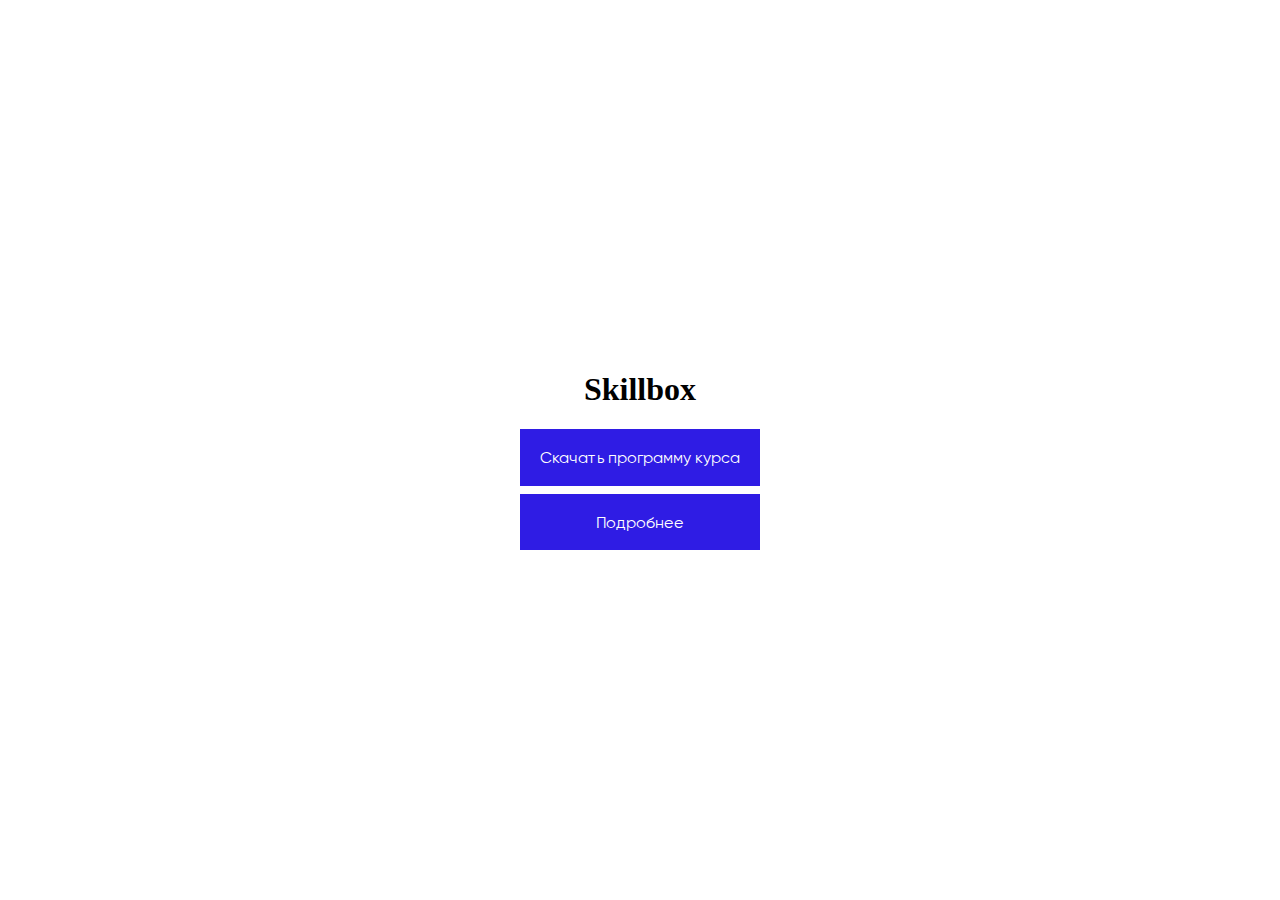
<file: index.html>
<!DOCTYPE html>
<html lang="en">

<head>
    <meta charset="UTF-8">
    <meta http-equiv="X-UA-Compatible" content="IE=edge">
    <meta name="viewport" content="width=device-width, initial-scale=1.0">
    <title>Main Page</title>
    <link rel="stylesheet" href="style.css">
</head>

<body>
    <div class="main-content">
        <div class="skillbox">
            <h1><a href="https://skillbox.ru/" target="_blank">Skillbox</a></h1>
        </div>
        <div class="download">
            <p><a href="HTML.docx">Скачать программу курса</a></p>
        </div>
        <div class="more">
            <p><a href="program.html">Подробнее</a></p>
        </div>
    </div>

    
</body>

</html>
</file>
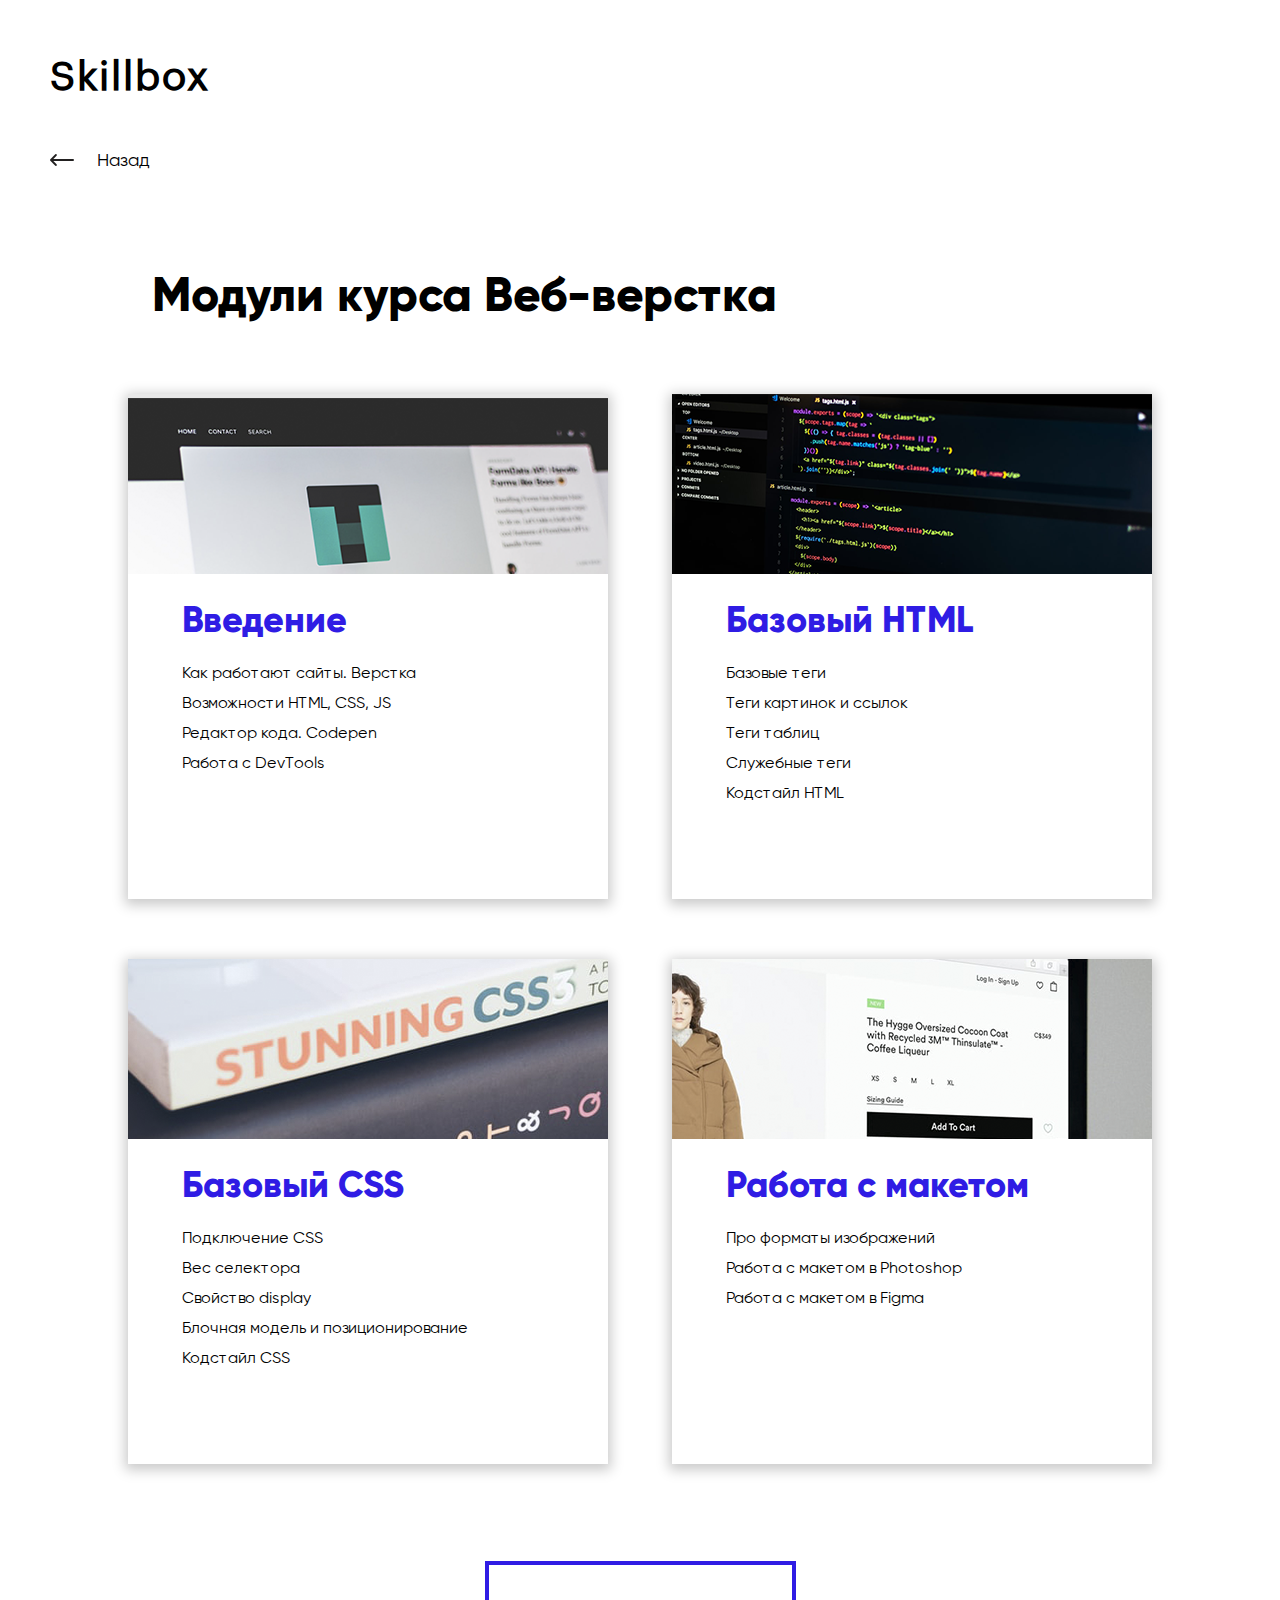
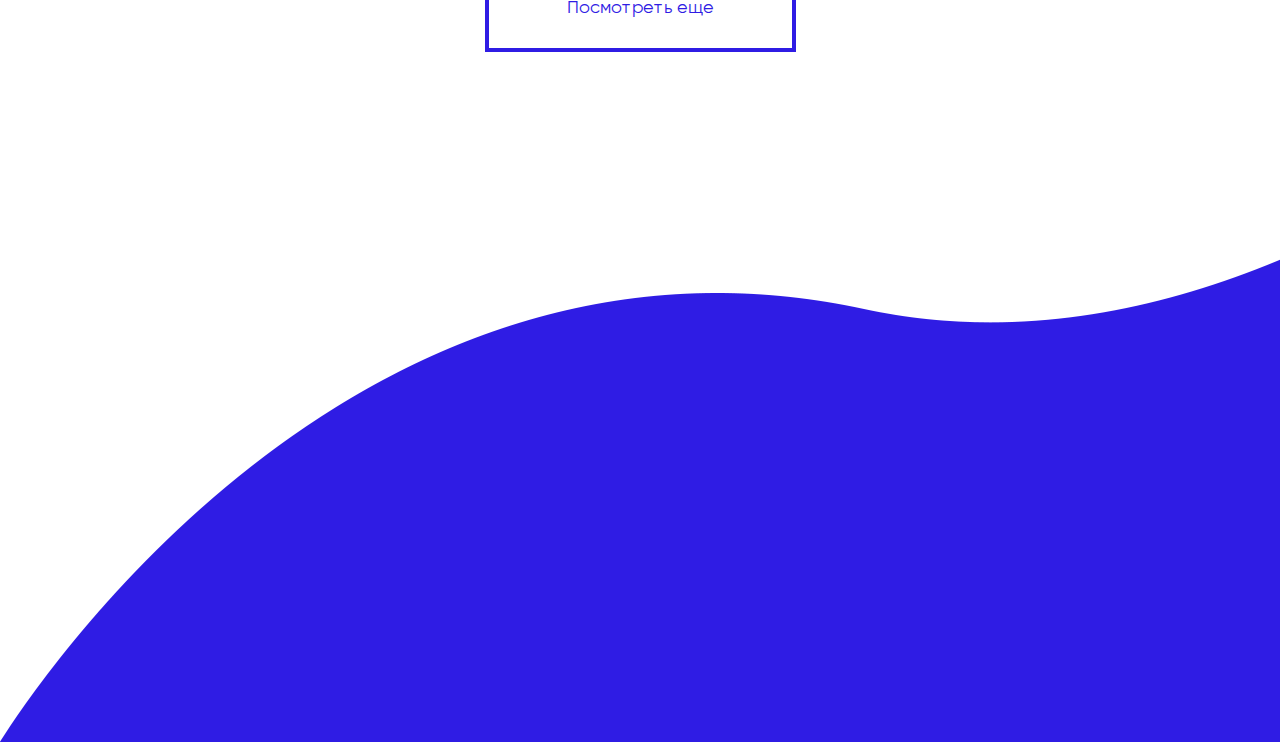
<file: program.html>
<!DOCTYPE html>
<html lang="en">
<head>
    <meta charset="UTF-8">
    <meta http-equiv="X-UA-Compatible" content="IE=edge">
    <meta name="viewport" content="width=device-width, initial-scale=1.0">
    <title>Additional</title>
    <link rel="stylesheet" href="style.css">
</head>
<body>
    <div class="container">
        <div class="skillbox-logo">
            <h2><a href="https://skillbox.ru/" class="logo">Skillbox</a></h2>
        </div>
        <div class="previous-page">
            <a href="index.html" class="arrow"></a>
            <a href="index.html" class="back">Назад</a>
        </div>
        <h1 class="modules">Модули курса Веб-верстка</h1>
        <div class="cards">
            <div class="introduction">
                <div class="introduction-content">
                    <h2 class="intro-text">Введение</h2>
                    <p class="intro-content">Как работают сайты. Верстка            <br>Возможности HTML, CSS, JS
                    <br>Редактор кода. Codepen
                    <br>Работа с DevTools
                    </p>
                </div>
            </div>
            <div class="basic-html">
                <div class="html-content">
                    <h2 class="html-text-name">Базовый HTML</h2>
                    <p class="html-cont">
                        Базовые теги
                        <br>Теги картинок и ссылок
                        <br>Теги таблиц
                        <br>Служебные теги
                        <br>Кодстайл HTML
                    </p>
                </div>
            </div>
            <div class="basic-css">
                <h2 class="css-text-name">Базовый CSS</h2>
                    <p class="css-cont">
                        Подключение CSS
                        <br>Вес селектора
                        <br>Свойство display
                        <br>Блочная модель и позиционирование
                        <br>Кодстайл CSS
                    </p>
            </div>
            <div class="layout">
                <h2 class="layout-text-name">Работа с макетом</h2>
                <p class="layout-cont">
                    Про форматы изображений
                    <br>Работа с макетом в Photoshop
                    <br>Работа с макетом в Figma
                </p>
            </div>
        </div>
        <div class="button">
            <button class="more-button">Посмотреть еще</button>
        </div>
    </div>
    <div class="wave">
        <img src="img/wave.png" alt="">
    </div>
</body>
</html>
</file>
<file: style.css>
@font-face {
  font-family: 'Graphik';
  src: url('../fonts/Graphik-Medium.woff2') format('woff2'),
    url('../fonts/Graphik-Medium.woff') format('woff');
  font-display: swap;
  font-weight: medium;
  font-style: normal;
}

@font-face {
  font-family: 'Graphik';
  src: url('../fonts/Graphik-Regular.woff2') format('woff2'),
    url('../fonts/Graphik-Regular.woff') format('woff');
  font-display: swap;
  font-weight: normal;
  font-style: normal;
}

@font-face {
  font-family: 'Gilroy';
  src: url('../fonts/Gilroy-Regular.woff2') format('woff2'),
    url('../fonts/Gilroy-Regular.woff') format('woff');
  font-display: swap;
  font-weight: normal;
  font-style: normal;
}

@font-face {
  font-family: 'Gilroy';
  src: url('../fonts/Gilroy-ExtraBold.woff2') format('woff2'),
    url('../fonts/Gilroy-ExtraBold.woff') format('woff');
  font-display: swap;
  font-weight: 800;
  font-style: normal;
}

@font-face {
  font-family: 'Gilroy';
  src: url('../fonts/Gilroy-Medium.woff2') format('woff2'),
    url('../fonts/Gilroy-Medium.woff') format('woff');
  font-display: swap;
  font-weight: 500;
  font-style: normal;
}

* {
  box-sizing: border-box;
}

body {
  margin: 0;
  padding: 0;
  font-family: 'Gilroy', sans-serif;
}

a {
  color: inherit;
  text-decoration: none;
}

.main-content {
  display: flex;
  flex-direction: column;
  justify-content: center;
  align-items: center;
  height: 100vh;
  background-color: white;

}

.skillbox, .download, .more  {
  color: black;
}

.skillbox {
  font-family: 'Graphik LCG, sans-serif';
}

.download {
  padding: 3px 20px 3px 20px;
  background-color: #2f1ce4;
  margin-bottom: 8px;
  color: white;
}

.download:hover {
  background-color: #5344df;
  cursor: pointer;
}

.more {
  text-align: center;
  width: 240px;
  height: 56px;
  padding: 3px 20px 3px 20px;
  background-color: #2f1ce4;
  color: white;
}

.more:hover {
  background-color: #5344df;
  cursor: pointer;
}

.container {
  position: relative;
  width: 1180px;
  margin: 0 auto;
}

.logo {
  font-family: 'Graphik';
  font-weight: medium;
  font-size: 40px;
  letter-spacing: 2px;
}

.arrow {
  background-image: url(img/arrow.png);
  width: 24px;
  height: 12px;
  display: inline-block;
  margin-right: 19px;
}

.back {
  font-family: 'Gilroy';
  font-weight: medium;
  font-size: 18px;
}

.skillbox-logo {
  margin-top: 55px;
  margin-bottom: 50px;
}

.modules {
  display: block;
  font-weight: 800;
  font-size: 48px;
  margin-top: 0;
  margin-bottom: 70px;
  margin-left: 102px;
}

.previous-page {
  margin-bottom: 95px;
}

.introduction {
  position: relative;
  display: inline-block;
  width: 480px;
  height: 505px;
  background-color: white;
  margin-left: 78px;
  box-shadow: 0 3px 12px 3px #cacaca;
  background: url(img/intro.png);
  background-repeat: no-repeat;
  padding: 0rem;
  top: -30px;
}

.introduction-content {
  display: block;
  margin-top: 204px;
  margin-left: 54px;
}

.intro-text {
  margin: 0;
  font-weight: 800;
  font-size: 36px;
  color: #2f1ce4;
}

.intro-content {
  font-weight: 400;
  font-size: 16px;
  line-height: 30px;
}


.basic-html {
  position: relative;
  display: inline-block;
  width: 480px;
  height: 505px;
  background-color: white;
  margin-left: 60px;
  box-shadow: 0 3px 12px 3px #cacaca;
  background: url(img/basic-html.png);
  background-repeat: no-repeat;
}

.html-content {
  display: block;
  margin-top: 204px;
  margin-left: 54px;
}

.html-text-name {
  margin: 0;
  font-weight: 800;
  font-size: 36px;
  color: #2f1ce4;
}

.html-cont {

  font-weight: 400;
  font-size: 16px;
  line-height: 30px;
}

.basic-css {
  position: relative;
  display: inline-block;
  width: 480px;
  height: 505px;
  background-color: white;
  margin-left: 78px;
  box-shadow: 0 3px 12px 3px #cacaca;
  background-image: url(img/basic-css.png);
  background-repeat: no-repeat;
  margin-top: 30px;
  padding-top: 204px;
  padding-left: 54px;
}

.css-text-name {
  font-weight: 800;
  font-size: 36px;
  color: #2f1ce4;
  margin: 0;
}

.css-cont {
  font-weight: 400;
  font-size: 16px;
  line-height: 30px;
}

.layout {
  position: relative;
  display: inline-block;
  width: 480px;
  height: 505px;
  background-color: white;
  margin-left: 60px;
  box-shadow: 0 3px 12px 3px #cacaca;
  background-image: url(img/layout.png);
  background-repeat: no-repeat;
  padding-top: 204px;
  padding-left: 54px;
  vertical-align: top;
  margin-top: 30px;
}

.layout-text-name {
  font-weight: 800;
  font-size: 36px;
  color: #2f1ce4;
  margin: 0;
}

.layout-cont {
  font-weight: 400;
  font-size: 16px;
  line-height: 30px;
}

.button {
  text-align: center;
  margin-top: 97px;
}

.more-button {
  border: 4px solid #2f1ce4;
  color: #2f1ce4;
  background-color: white;
  padding: 31px 78px;
  text-align: center;
  text-decoration: none;
  font-family: 'Gilroy';
  font-weight: 400px;
  font-size: 18px;
  cursor: pointer;
}

.wave {
  width: 100%;
  height: 40%;
  margin-top: -320px;
}
</file>
